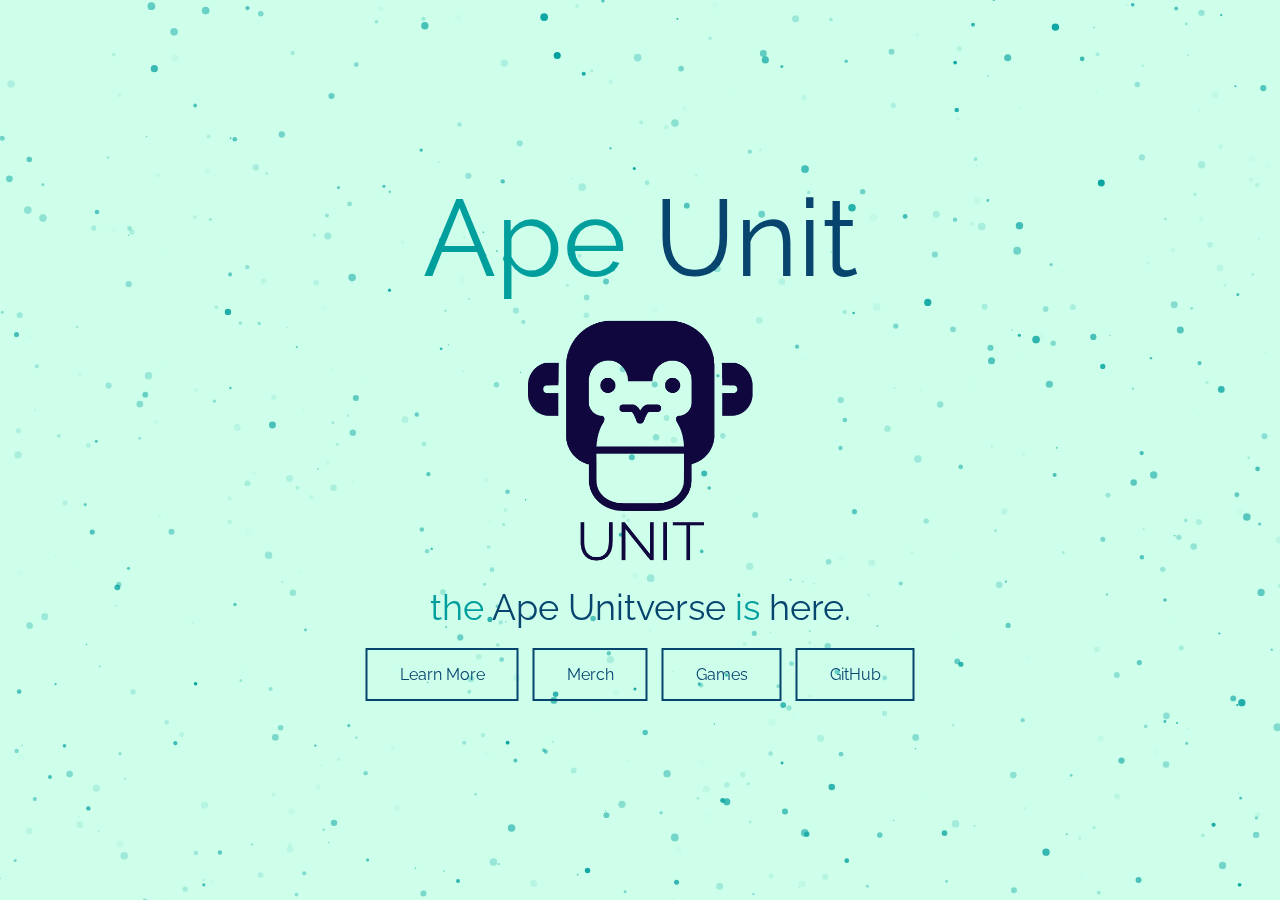
<file: index.html>
<html>
  <head>
    <meta charset="utf-8">
    <title>Ape Unit</title>
    <link rel="stylesheet" type="text/css" href="styles.css">
    <link rel="stylesheet" type="text/css" href="//fonts.googleapis.com/css?family=Raleway">
    <link rel="shortcut icon" href="logo.png"/>
  </head>
  <body>
    <div id="container">
      <div id="title">Ape <span class="accent">Unit</span></div>
      <img src="logo.png" width="250"/>
      <div id="description">the <span class="accent">Ape Unitverse</span> is <span class="accent">here.</span></div>
      <a class="button" href="http://university.apehangers.org/" target="_blank">Learn More</a>
      <a class="button" href="https://docs.google.com/forms/d/e/1FAIpQLSfZl8w5-KlRDbtQ19ffdlVTbSWgRgKM962vZcSIjXhKESaf1g/viewform" target="_blank">Merch</a>
      <a class="button" href="games.html">Games</a>
      <a class="button" href="https://github.com/ape-unit" target="_blank">GitHub</a>
    </div>
    <div id="particles-js"></div>
    <script type="text/javascript" src="particles.js"></script>
    <script type="text/javascript" src="app.js"></script>
  </body>
</html>
</file>
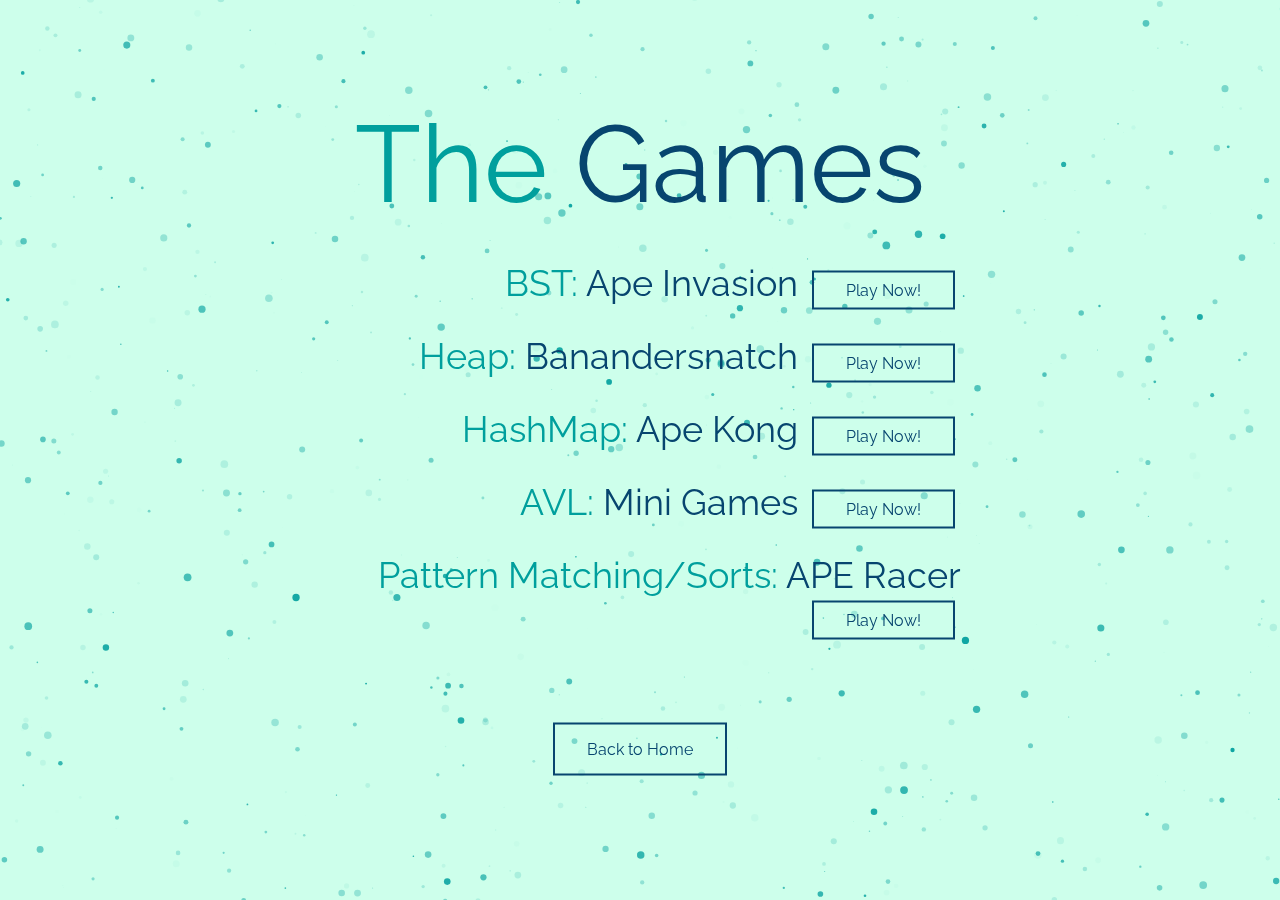
<file: games.html>
<html>
  <head>
    <meta charset="utf-8">
    <title>Ape Unit</title>
    <link rel="stylesheet" type="text/css" href="styles.css">
    <link rel="stylesheet" type="text/css" href="//fonts.googleapis.com/css?family=Raleway">
    <link rel="shortcut icon" href="logo.png"/>
  </head>
  <body>
    <div id="container">
      <div id="title">
        The <span class="accent">Games</span>
      </div>

      <div id="description" align="right">
        BST: <span class="accent">Ape Invasion </span>
        <a class="gamebutton" href="https://ape-unit.github.io/ape-invasion/" target="_blank">Play Now!</a>
        <br>
        Heap: <span class="accent">Banandersnatch</span>
        <a class="gamebutton" href="https://ape-unit.github.io/banandersnatch/" target="_blank">Play Now!</a>
        <br>
        HashMap: <span class="accent">Ape Kong</span>
        <a class="gamebutton" href="https://ape-unit.github.io/ape-kong/" target="_blank">Play Now!</a>
        <br>
        AVL: <span class="accent">Mini Games</span>
        <a class="gamebutton" href="https://ape-unit.github.io/MinigameMashup/" target="_blank">Play Now!</a>
        <br>
        Pattern Matching/Sorts: <span class="accent">APE Racer</span>
        <a class="gamebutton" href="https://ape-racer.herokuapp.com/" target="_blank">Play Now!</a>
        <br>
      </div>
      <br>
      <br>
      <a class="button" href="index.html">Back to Home</a>
    </div>
    <div id="particles-js"></div>
    <script type="text/javascript" src="particles.js"></script>
    <script type="text/javascript" src="app.js"></script>
  </body>
</html>
</file>
<file: styles.css>
body {
  margin: 0;
  padding: 0;
}

#particles-js {
  background-color: #cdffeb;
  background-size: cover;
  background-position: 50% 50%;
  background-repeat: no-repeat;
  z-index: -1;
  height: 100%;
}

#container {
  text-align: center;
  font-family: "Raleway";
  position: absolute;
  top: 50%;
  left: 50%;
  transform: translate(-50%, -50%);
  -webkit-animation: fadein 2s; /* Safari, Chrome and Opera > 12.1 */
       -moz-animation: fadein 2s; /* Firefox < 16 */
        -ms-animation: fadein 2s; /* Internet Explorer */
         -o-animation: fadein 2s; /* Opera < 12.1 */
            animation: fadein 2s;
}

#title {
  color: #009f9d;
  font-size: 12vh;
  padding-bottom: 15px;
}

.accent {
  color: #07456f;
}

#description {
  color: #009f9d;
  font-size:4vh;
  padding-top: 20px;
  padding-bottom: 15px;
}

.button {
    background-color: transparent;
    border-style: solid;
    border-width: 2px;
    color: #07456f;
    padding: 15px 32px;
    text-align: center;
    text-decoration: none;
    display: inline-block;
    font-size: 16px;
    margin: 5px;
    margin-bottom: 25px;
}

.gamebutton {
    background-color: transparent;
    border-style: solid;
    border-width: 2px;
    color: #07456f;
    padding: 8px 32px;
    text-align: center;
    text-decoration: none;
    display: inline-block;
    font-size: 16px;
    margin: 5px;
    margin-bottom: 25px;
}

@keyframes fadein {
    from { opacity: 0; }
    to   { opacity: 1; }
}

/* Firefox < 16 */
@-moz-keyframes fadein {
    from { opacity: 0; }
    to   { opacity: 1; }
}

/* Safari, Chrome and Opera > 12.1 */
@-webkit-keyframes fadein {
    from { opacity: 0; }
    to   { opacity: 1; }
}

/* Internet Explorer */
@-ms-keyframes fadein {
    from { opacity: 0; }
    to   { opacity: 1; }
}

/* Opera < 12.1 */
@-o-keyframes fadein {
    from { opacity: 0; }
    to   { opacity: 1; }
}
</file>
